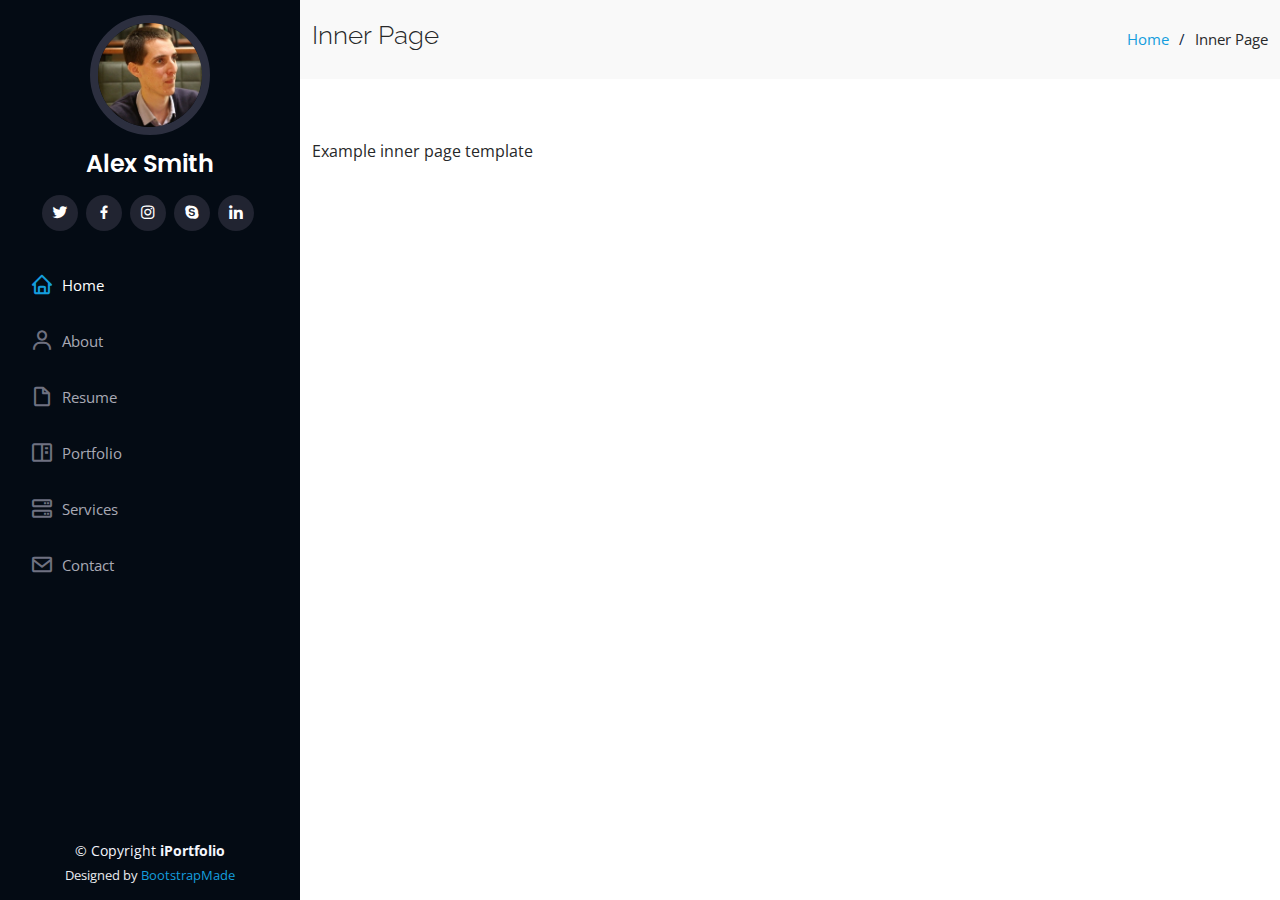
<file: inner-page.html>
<!DOCTYPE html>
<html lang="en">

<head>
  <meta charset="utf-8">
  <meta content="width=device-width, initial-scale=1.0" name="viewport">

  <title>Inner Page - iPortfolio Bootstrap Template</title>
  <meta content="" name="description">
  <meta content="" name="keywords">

  <!-- Favicons -->
  <link href="assets/img/favicon.png" rel="icon">
  <link href="assets/img/apple-touch-icon.png" rel="apple-touch-icon">

  <!-- Google Fonts -->
  <link href="https://fonts.googleapis.com/css?family=Open+Sans:300,300i,400,400i,600,600i,700,700i|Raleway:300,300i,400,400i,500,500i,600,600i,700,700i|Poppins:300,300i,400,400i,500,500i,600,600i,700,700i" rel="stylesheet">

  <!-- Vendor CSS Files -->
  <link href="assets/vendor/aos/aos.css" rel="stylesheet">
  <link href="assets/vendor/bootstrap/css/bootstrap.min.css" rel="stylesheet">
  <link href="assets/vendor/bootstrap-icons/bootstrap-icons.css" rel="stylesheet">
  <link href="assets/vendor/boxicons/css/boxicons.min.css" rel="stylesheet">
  <link href="assets/vendor/glightbox/css/glightbox.min.css" rel="stylesheet">
  <link href="assets/vendor/swiper/swiper-bundle.min.css" rel="stylesheet">

  <!-- Template Main CSS File -->
  <link href="assets/css/style.css" rel="stylesheet">

  <!-- =======================================================
  * Template Name: iPortfolio - v3.5.0
  * Template URL: https://bootstrapmade.com/iportfolio-bootstrap-portfolio-websites-template/
  * Author: BootstrapMade.com
  * License: https://bootstrapmade.com/license/
  ======================================================== -->
</head>

<body>

  <!-- ======= Mobile nav toggle button ======= -->
  <i class="bi bi-list mobile-nav-toggle d-xl-none"></i>

  <!-- ======= Header ======= -->
  <header id="header">
    <div class="d-flex flex-column">

      <div class="profile">
        <img src="assets/img/profile-img.jpg" alt="" class="img-fluid rounded-circle">
        <h1 class="text-light"><a href="index.html">Alex Smith</a></h1>
        <div class="social-links mt-3 text-center">
          <a href="#" class="twitter"><i class="bx bxl-twitter"></i></a>
          <a href="#" class="facebook"><i class="bx bxl-facebook"></i></a>
          <a href="#" class="instagram"><i class="bx bxl-instagram"></i></a>
          <a href="#" class="google-plus"><i class="bx bxl-skype"></i></a>
          <a href="#" class="linkedin"><i class="bx bxl-linkedin"></i></a>
        </div>
      </div>

      <nav id="navbar" class="nav-menu navbar">
        <ul>
          <li><a href="#hero" class="nav-link scrollto active"><i class="bx bx-home"></i> <span>Home</span></a></li>
          <li><a href="#about" class="nav-link scrollto"><i class="bx bx-user"></i> <span>About</span></a></li>
          <li><a href="#resume" class="nav-link scrollto"><i class="bx bx-file-blank"></i> <span>Resume</span></a></li>
          <li><a href="#portfolio" class="nav-link scrollto"><i class="bx bx-book-content"></i> <span>Portfolio</span></a></li>
          <li><a href="#services" class="nav-link scrollto"><i class="bx bx-server"></i> <span>Services</span></a></li>
          <li><a href="#contact" class="nav-link scrollto"><i class="bx bx-envelope"></i> <span>Contact</span></a></li>
        </ul>
      </nav><!-- .nav-menu -->
    </div>
  </header><!-- End Header -->

  <main id="main">

    <!-- ======= Breadcrumbs ======= -->
    <section class="breadcrumbs">
      <div class="container">

        <div class="d-flex justify-content-between align-items-center">
          <h2>Inner Page</h2>
          <ol>
            <li><a href="index.html">Home</a></li>
            <li>Inner Page</li>
          </ol>
        </div>

      </div>
    </section><!-- End Breadcrumbs -->

    <section class="inner-page">
      <div class="container">
        <p>
          Example inner page template
        </p>
      </div>
    </section>

  </main><!-- End #main -->

  <!-- ======= Footer ======= -->
  <footer id="footer">
    <div class="container">
      <div class="copyright">
        &copy; Copyright <strong><span>iPortfolio</span></strong>
      </div>
      <div class="credits">
        <!-- All the links in the footer should remain intact. -->
        <!-- You can delete the links only if you purchased the pro version. -->
        <!-- Licensing information: https://bootstrapmade.com/license/ -->
        <!-- Purchase the pro version with working PHP/AJAX contact form: https://bootstrapmade.com/iportfolio-bootstrap-portfolio-websites-template/ -->
        Designed by <a href="https://bootstrapmade.com/">BootstrapMade</a>
      </div>
    </div>
  </footer><!-- End  Footer -->

  <a href="#" class="back-to-top d-flex align-items-center justify-content-center"><i class="bi bi-arrow-up-short"></i></a>

  <!-- Vendor JS Files -->
  <script src="assets/vendor/aos/aos.js"></script>
  <script src="assets/vendor/bootstrap/js/bootstrap.bundle.min.js"></script>
  <script src="assets/vendor/glightbox/js/glightbox.min.js"></script>
  <script src="assets/vendor/isotope-layout/isotope.pkgd.min.js"></script>
  <script src="assets/vendor/php-email-form/validate.js"></script>
  <script src="assets/vendor/purecounter/purecounter.js"></script>
  <script src="assets/vendor/swiper/swiper-bundle.min.js"></script>
  <script src="assets/vendor/typed.js/typed.min.js"></script>
  <script src="assets/vendor/waypoints/noframework.waypoints.js"></script>

  <!-- Template Main JS File -->
  <script src="assets/js/main.js"></script>

</body>

</html>
</file>
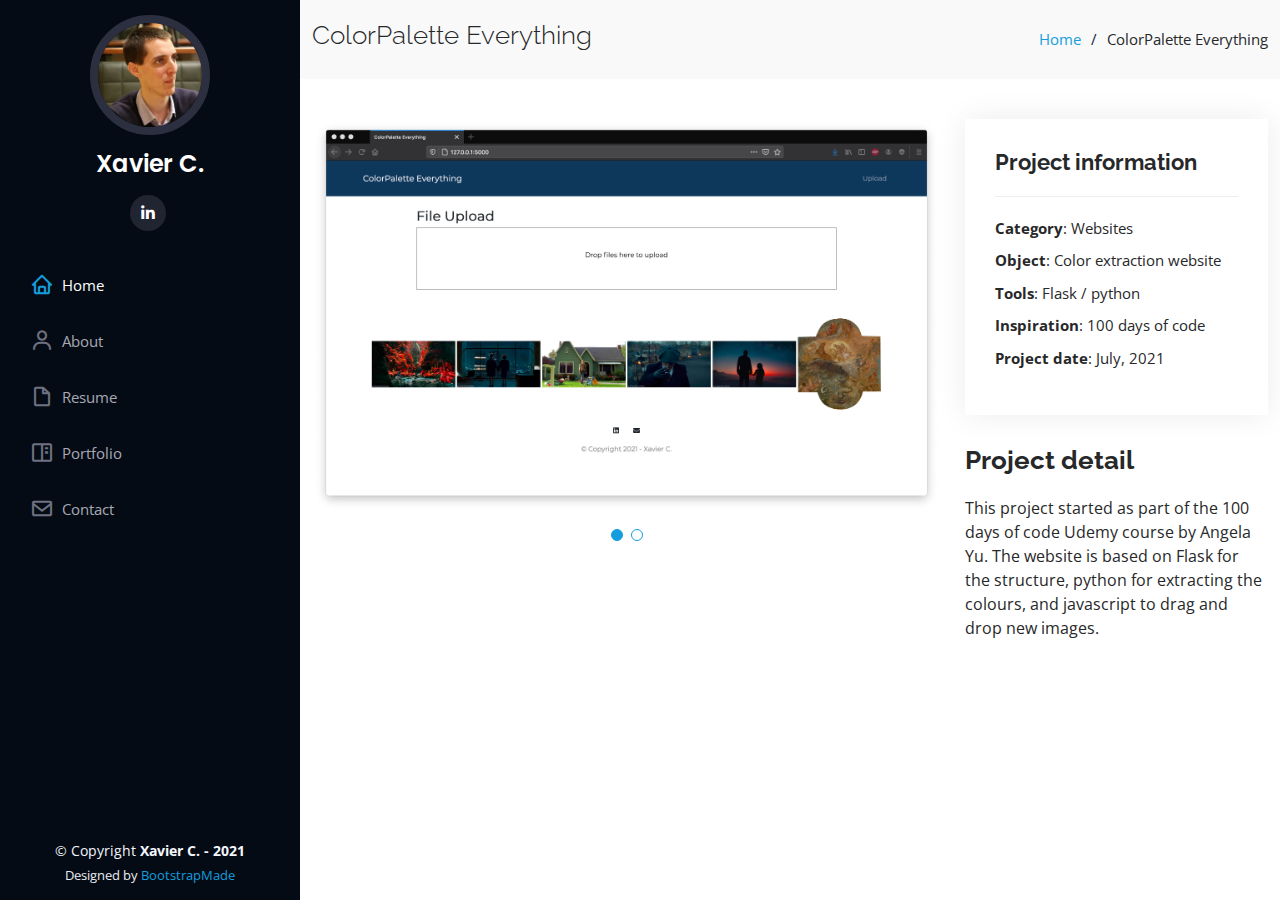
<file: portfolio-colorpalette-everything.html>
<!DOCTYPE html>
<html lang="en">

<head>
  <meta charset="utf-8">
  <meta content="width=device-width, initial-scale=1.0" name="viewport">

  <title>Portfolio</title>
  <meta content="" name="description">
  <meta content="" name="keywords">

  <!-- Favicons -->
  <link href="assets/img/favicon_x.png" rel="icon">
  <link href="assets/img/apple-touch-icon.png" rel="apple-touch-icon">

  <!-- Google Fonts -->
  <link href="https://fonts.googleapis.com/css?family=Open+Sans:300,300i,400,400i,600,600i,700,700i|Raleway:300,300i,400,400i,500,500i,600,600i,700,700i|Poppins:300,300i,400,400i,500,500i,600,600i,700,700i" rel="stylesheet">

  <!-- Vendor CSS Files -->
  <link href="assets/vendor/aos/aos.css" rel="stylesheet">
  <link href="assets/vendor/bootstrap/css/bootstrap.min.css" rel="stylesheet">
  <link href="assets/vendor/bootstrap-icons/bootstrap-icons.css" rel="stylesheet">
  <link href="assets/vendor/boxicons/css/boxicons.min.css" rel="stylesheet">
  <link href="assets/vendor/glightbox/css/glightbox.min.css" rel="stylesheet">
  <link href="assets/vendor/swiper/swiper-bundle.min.css" rel="stylesheet">

  <!-- Template Main CSS File -->
  <link href="assets/css/style.css" rel="stylesheet">

  <!-- =======================================================
  * Template Name: iPortfolio - v3.5.0
  * Template URL: https://bootstrapmade.com/iportfolio-bootstrap-portfolio-websites-template/
  * Author: BootstrapMade.com
  * License: https://bootstrapmade.com/license/
  ======================================================== -->
</head>

<body>

  <!-- ======= Mobile nav toggle button ======= -->
  <i class="bi bi-list mobile-nav-toggle d-xl-none"></i>

  <!-- ======= Header ======= -->
  <header id="header">
    <div class="d-flex flex-column">

      <div class="profile">
        <img src="assets/img/profile-img.jpg" alt="" class="img-fluid rounded-circle">
        <h1 class="text-light"><a href="index.html">Xavier C.</a></h1>
        <div class="social-links mt-3 text-center">
          <!-- <a href="#" class="twitter"><i class="bx bxl-twitter"></i></a> -->
          <!-- <a href="#" class="facebook"><i class="bx bxl-facebook"></i></a> -->
          <!-- <a href="#" class="instagram"><i class="bx bxl-instagram"></i></a> -->
          <!-- <a href="#" class="google-plus"><i class="bx bxl-skype"></i></a> -->
          <!-- <a href="#" class="mail"><i class="bx bxl-mail"></i></a> -->
          <a href="https://www.linkedin.com/in/xavier-coubez/?locale=en_US" class="linkedin"><i class="bx bxl-linkedin"></i></a>
        </div>
      </div>

      <nav id="navbar" class="nav-menu navbar">
        <ul>
          <li><a href="index.html" class="nav-link scrollto active"><i class="bx bx-home"></i> <span>Home</span></a></li>
          <li><a href="index.html#about" class="nav-link scrollto"><i class="bx bx-user"></i> <span>About</span></a></li>
          <li><a href="index.html#resume" class="nav-link scrollto"><i class="bx bx-file-blank"></i> <span>Resume</span></a></li>
          <li><a href="index.html#portfolio" class="nav-link scrollto"><i class="bx bx-book-content"></i> <span>Portfolio</span></a></li>
          <!-- <li><a href="#services" class="nav-link scrollto"><i class="bx bx-server"></i> <span>Services</span></a></li> -->
          <li><a href="index.html#contact" class="nav-link scrollto"><i class="bx bx-envelope"></i> <span>Contact</span></a></li>
        </ul>
      </nav><!-- .nav-menu -->
    </div>
  </header><!-- End Header -->

  <main id="main">

    <!-- ======= Breadcrumbs ======= -->
    <section id="breadcrumbs" class="breadcrumbs">
      <div class="container">

        <div class="d-flex justify-content-between align-items-center">
          <h2>ColorPalette Everything</h2>
          <ol>
            <li><a href="index.html">Home</a></li>
            <li>ColorPalette Everything</li>
          </ol>
        </div>

      </div>
    </section><!-- End Breadcrumbs -->

    <!-- ======= Portfolio Details Section ======= -->
    <section id="portfolio-details" class="portfolio-details">
      <div class="container">

        <div class="row gy-4">

          <div class="col-lg-8">
            <div class="portfolio-details-slider swiper">
              <div class="swiper-wrapper align-items-center">

                <div class="swiper-slide">
                  <img src="assets/img/portfolio/portfolio-colorpalette-everything-1.png" alt="">
                </div>

                <div class="swiper-slide">
                  <img src="assets/img/portfolio/portfolio-colorpalette-everything-2.png" alt="">
                </div>

              </div>
              <div class="swiper-pagination"></div>
            </div>
          </div>

          <div class="col-lg-4">
            <div class="portfolio-info">
              <h3>Project information</h3>
              <ul>
                <li><strong>Category</strong>: Websites </li>
                <li><strong>Object</strong>: Color extraction website</li>
                <li><strong>Tools</strong>: Flask / python</li>
                <li><strong>Inspiration</strong>: 100 days of code</li>
                <li><strong>Project date</strong>: July, 2021</li>
                <!-- <li><strong>Project URL</strong>: <a href="#">www.example.com</a></li> -->
              </ul>
            </div>
            <div class="portfolio-description">
              <h2>Project detail</h2>
              <p>
                This project started as part of the 100 days of code Udemy course by Angela Yu. The website is based on Flask for the structure, python for extracting the colours, and javascript to drag and drop new images.
              </p>
            </div>
          </div>

        </div>

      </div>
    </section><!-- End Portfolio Details Section -->

  </main><!-- End #main -->

  <!-- ======= Footer ======= -->
  <footer id="footer">
    <div class="container">
      <div class="copyright">
        &copy; Copyright <strong><span>Xavier C. - 2021</span></strong>
      </div>
      <div class="credits">
        <!-- All the links in the footer should remain intact. -->
        <!-- You can delete the links only if you purchased the pro version. -->
        <!-- Licensing information: https://bootstrapmade.com/license/ -->
        <!-- Purchase the pro version with working PHP/AJAX contact form: https://bootstrapmade.com/iportfolio-bootstrap-portfolio-websites-template/ -->
        Designed by <a href="https://bootstrapmade.com/">BootstrapMade</a>
      </div>
    </div>
  </footer><!-- End  Footer -->

  <a href="#" class="back-to-top d-flex align-items-center justify-content-center"><i class="bi bi-arrow-up-short"></i></a>

  <!-- Vendor JS Files -->
  <script src="assets/vendor/aos/aos.js"></script>
  <script src="assets/vendor/bootstrap/js/bootstrap.bundle.min.js"></script>
  <script src="assets/vendor/glightbox/js/glightbox.min.js"></script>
  <script src="assets/vendor/isotope-layout/isotope.pkgd.min.js"></script>
  <script src="assets/vendor/php-email-form/validate.js"></script>
  <script src="assets/vendor/purecounter/purecounter.js"></script>
  <script src="assets/vendor/swiper/swiper-bundle.min.js"></script>
  <script src="assets/vendor/typed.js/typed.min.js"></script>
  <script src="assets/vendor/waypoints/noframework.waypoints.js"></script>

  <!-- Template Main JS File -->
  <script src="assets/js/main.js"></script>

</body>

</html>
</file>
<file: assets/css/style.css>
/**
* Template Name: iPortfolio - v3.5.0
* Template URL: https://bootstrapmade.com/iportfolio-bootstrap-portfolio-websites-template/
* Author: BootstrapMade.com
* License: https://bootstrapmade.com/license/
*/

/*--------------------------------------------------------------
# General
--------------------------------------------------------------*/
body {
  font-family: "Open Sans", sans-serif;
  color: #272829;
}

a {
  color: #149ddd;
  text-decoration: none;
}

a:hover {
  color: #37b3ed;
  text-decoration: none;
}

h1, h2, h3, h4, h5, h6 {
  font-family: "Raleway", sans-serif;
}

/*--------------------------------------------------------------
# Back to top button
--------------------------------------------------------------*/
.back-to-top {
  position: fixed;
  visibility: hidden;
  opacity: 0;
  right: 15px;
  bottom: 15px;
  z-index: 996;
  background: #149ddd;
  width: 40px;
  height: 40px;
  border-radius: 50px;
  transition: all 0.4s;
}
.back-to-top i {
  font-size: 28px;
  color: #fff;
  line-height: 0;
}
.back-to-top:hover {
  background: #2eafec;
  color: #fff;
}
.back-to-top.active {
  visibility: visible;
  opacity: 1;
}

/*--------------------------------------------------------------
# Header
--------------------------------------------------------------*/
#header {
  position: fixed;
  top: 0;
  left: 0;
  bottom: 0;
  width: 300px;
  transition: all ease-in-out 0.5s;
  z-index: 9997;
  transition: all 0.5s;
  padding: 0 15px;
  background: #040b14;
  overflow-y: auto;
}
#header .profile img {
  margin: 15px auto;
  display: block;
  width: 120px;
  border: 8px solid #2c2f3f;
}
#header .profile h1 {
  font-size: 24px;
  margin: 0;
  padding: 0;
  font-weight: 600;
  -moz-text-align-last: center;
  text-align-last: center;
  font-family: "Poppins", sans-serif;
}
#header .profile h1 a, #header .profile h1 a:hover {
  color: #fff;
  text-decoration: none;
}
#header .profile .social-links a {
  font-size: 18px;
  display: inline-block;
  background: #212431;
  color: #fff;
  line-height: 1;
  padding: 8px 0;
  margin-right: 4px;
  border-radius: 50%;
  text-align: center;
  width: 36px;
  height: 36px;
  transition: 0.3s;
}
#header .profile .social-links a:hover {
  background: #149ddd;
  color: #fff;
  text-decoration: none;
}

#main {
  margin-left: 300px;
}

@media (max-width: 1199px) {
  #header {
    left: -300px;
  }

  #main {
    margin-left: 0;
  }
}
/*--------------------------------------------------------------
# Navigation Menu
--------------------------------------------------------------*/
/* Desktop Navigation */
.nav-menu {
  padding: 30px 0 0 0;
}
.nav-menu * {
  margin: 0;
  padding: 0;
  list-style: none;
}
.nav-menu > ul > li {
  position: relative;
  white-space: nowrap;
}
.nav-menu a, .nav-menu a:focus {
  display: flex;
  align-items: center;
  color: #a8a9b4;
  padding: 12px 15px;
  margin-bottom: 8px;
  transition: 0.3s;
  font-size: 15px;
}
.nav-menu a i, .nav-menu a:focus i {
  font-size: 24px;
  padding-right: 8px;
  color: #6f7180;
}
.nav-menu a:hover, .nav-menu .active, .nav-menu .active:focus, .nav-menu li:hover > a {
  text-decoration: none;
  color: #fff;
}
.nav-menu a:hover i, .nav-menu .active i, .nav-menu .active:focus i, .nav-menu li:hover > a i {
  color: #149ddd;
}

/* Mobile Navigation */
.mobile-nav-toggle {
  position: fixed;
  right: 15px;
  top: 15px;
  z-index: 9998;
  border: 0;
  font-size: 24px;
  transition: all 0.4s;
  outline: none !important;
  background-color: #149ddd;
  color: #fff;
  width: 40px;
  height: 40px;
  display: inline-flex;
  align-items: center;
  justify-content: center;
  line-height: 0;
  border-radius: 50px;
  cursor: pointer;
}

.mobile-nav-active {
  overflow: hidden;
}
.mobile-nav-active #header {
  left: 0;
}

/*--------------------------------------------------------------
# Hero Section
--------------------------------------------------------------*/
#hero {
  width: 100%;
  height: 100vh;
  background: url("../img/hero-bg.jpg") top center;
  background-size: cover;
}
#hero:before {
  content: "";
  background: rgba(5, 13, 24, 0.3);
  position: absolute;
  bottom: 0;
  top: 0;
  left: 0;
  right: 0;
  z-index: 1;
}
#hero .hero-container {
  position: relative;
  z-index: 2;
  min-width: 300px;
}
#hero h1 {
  margin: 0 0 10px 0;
  font-size: 64px;
  font-weight: 700;
  line-height: 56px;
  color: #fff;
}
#hero p {
  color: #fff;
  margin-bottom: 50px;
  font-size: 26px;
  font-family: "Poppins", sans-serif;
}
#hero p span {
  color: #fff;
  padding-bottom: 4px;
  letter-spacing: 1px;
  border-bottom: 3px solid #149ddd;
}
@media (min-width: 1024px) {
  #hero {
    background-attachment: fixed;
  }
}
@media (max-width: 768px) {
  #hero h1 {
    font-size: 28px;
    line-height: 36px;
  }
  #hero h2 {
    font-size: 18px;
    line-height: 24px;
    margin-bottom: 30px;
  }
}

/*--------------------------------------------------------------
# Sections General
--------------------------------------------------------------*/
section {
  padding: 60px 0;
  overflow: hidden;
}

.section-bg {
  background: #f5f8fd;
}

.section-title {
  padding-bottom: 30px;
}
.section-title h2 {
  font-size: 32px;
  font-weight: bold;
  margin-bottom: 20px;
  padding-bottom: 20px;
  position: relative;
  color: #173b6c;
}
.section-title h2::after {
  content: "";
  position: absolute;
  display: block;
  width: 50px;
  height: 3px;
  background: #149ddd;
  bottom: 0;
  left: 0;
}
.section-title p {
  margin-bottom: 0;
}

/*--------------------------------------------------------------
# About
--------------------------------------------------------------*/
.about .content h3 {
  font-weight: 700;
  font-size: 26px;
  color: #173b6c;
}
.about .content ul {
  list-style: none;
  padding: 0;
}
.about .content ul li {
  margin-bottom: 20px;
  display: flex;
  align-items: center;
}
.about .content ul strong {
  margin-right: 10px;
}
.about .content ul i {
  font-size: 16px;
  margin-right: 5px;
  color: #149ddd;
  line-height: 0;
}
.about .content p:last-child {
  margin-bottom: 0;
}

/*--------------------------------------------------------------
# Facts
--------------------------------------------------------------*/
.facts {
  padding-bottom: 30px;
}
.facts .count-box {
  padding: 30px;
  width: 100%;
}
.facts .count-box i {
  display: block;
  font-size: 44px;
  color: #149ddd;
  float: left;
  line-height: 0;
}
.facts .count-box span {
  font-size: 48px;
  line-height: 40px;
  display: block;
  font-weight: 700;
  color: #050d18;
  margin-left: 60px;
}
.facts .count-box p {
  padding: 15px 0 0 0;
  margin: 0 0 0 60px;
  font-family: "Raleway", sans-serif;
  font-size: 14px;
  color: #122f57;
}
.facts .count-box a {
  font-weight: 600;
  display: block;
  margin-top: 20px;
  color: #122f57;
  font-size: 15px;
  font-family: "Poppins", sans-serif;
  transition: ease-in-out 0.3s;
}
.facts .count-box a:hover {
  color: #1f5297;
}

/*--------------------------------------------------------------
# Skills
--------------------------------------------------------------*/
.skills .progress {
  height: 60px;
  display: block;
  background: none;
  border-radius: 0;
}
.skills .progress .skill {
  padding: 0;
  margin: 0 0 6px 0;
  text-transform: uppercase;
  display: block;
  font-weight: 600;
  font-family: "Poppins", sans-serif;
  color: #050d18;
}
.skills .progress .skill .val {
  float: right;
  font-style: normal;
}
.skills .progress-bar-wrap {
  background: #dce8f8;
  height: 10px;
}
.skills .progress-bar {
  width: 1px;
  height: 10px;
  transition: 0.9s;
  background-color: #149ddd;
}

/*--------------------------------------------------------------
# Resume
--------------------------------------------------------------*/
.resume .resume-title {
  font-size: 26px;
  font-weight: 700;
  margin-top: 20px;
  margin-bottom: 20px;
  color: #050d18;
}
.resume .resume-item {
  padding: 0 0 20px 20px;
  margin-top: -2px;
  border-left: 2px solid #1f5297;
  position: relative;
}
.resume .resume-item h4 {
  line-height: 18px;
  font-size: 18px;
  font-weight: 600;
  text-transform: uppercase;
  font-family: "Poppins", sans-serif;
  color: #050d18;
  margin-bottom: 10px;
}
.resume .resume-item h5 {
  font-size: 16px;
  background: #e4edf9;
  padding: 5px 15px;
  display: inline-block;
  font-weight: 600;
  margin-bottom: 10px;
}
.resume .resume-item ul {
  padding-left: 20px;
}
.resume .resume-item ul li {
  padding-bottom: 10px;
}
.resume .resume-item:last-child {
  padding-bottom: 0;
}
.resume .resume-item::before {
  content: "";
  position: absolute;
  width: 16px;
  height: 16px;
  border-radius: 50px;
  left: -9px;
  top: 0;
  background: #fff;
  border: 2px solid #1f5297;
}

/*--------------------------------------------------------------
# Tools
--------------------------------------------------------------*/
.tools .progress {
  height: 60px;
  display: block;
  background: none;
  border-radius: 0;
}
.tools .progress .tool {
  padding: 0;
  margin: 0 0 6px 0;
  text-transform: uppercase;
  display: block;
  font-weight: 600;
  font-family: "Poppins", sans-serif;
  color: #050d18;
}
.tools .progress .tool .val {
  float: right;
  font-style: normal;
}
.tools .progress-bar-wrap {
  background: #dce8f8;
  height: 10px;
}
.tools .progress-bar {
  width: 1px;
  height: 10px;
  transition: 0.9s;
  background-color: #149ddd;
}

/*--------------------------------------------------------------
# Portfolio
--------------------------------------------------------------*/
.portfolio {
  background: #fff;
}

.portfolio .portfolio-item {
  margin-bottom: 30px;
}
.portfolio #portfolio-flters {
  padding: 0;
  margin: 0 auto 35px auto;
  list-style: none;
  text-align: center;
  background: #fff;
  border-radius: 50px;
  padding: 2px 15px;
}
.portfolio #portfolio-flters li {
  cursor: pointer;
  display: inline-block;
  padding: 10px 15px 8px 15px;
  font-size: 14px;
  font-weight: 600;
  line-height: 1;
  text-transform: uppercase;
  color: #272829;
  margin-bottom: 5px;
  transition: all 0.3s ease-in-out;
}
.portfolio #portfolio-flters li:hover, .portfolio #portfolio-flters li.filter-active {
  color: #149ddd;
}
.portfolio #portfolio-flters li:last-child {
  margin-right: 0;
}
.portfolio .portfolio-wrap {
  transition: 0.3s;
  position: relative;
  overflow: hidden;
  z-index: 1;
}
.portfolio .portfolio-wrap::before {
  content: "";
  background: rgba(255, 255, 255, 0.5);
  position: absolute;
  left: 0;
  right: 0;
  top: 0;
  bottom: 0;
  transition: all ease-in-out 0.3s;
  z-index: 2;
  opacity: 0;
}
.portfolio .portfolio-wrap .portfolio-links {
  opacity: 1;
  left: 0;
  right: 0;
  bottom: -60px;
  z-index: 3;
  position: absolute;
  transition: all ease-in-out 0.3s;
  display: flex;
  justify-content: center;
}
.portfolio .portfolio-wrap .portfolio-links a {
  color: #fff;
  font-size: 28px;
  text-align: center;
  background: rgba(20, 157, 221, 0.75);
  transition: 0.3s;
  width: 50%;
}
.portfolio .portfolio-wrap .portfolio-links a:hover {
  background: rgba(20, 157, 221, 0.95);
}
.portfolio .portfolio-wrap .portfolio-links a + a {
  border-left: 1px solid #37b3ed;
}
.portfolio .portfolio-wrap:hover::before {
  top: 0;
  left: 0;
  right: 0;
  bottom: 0;
  opacity: 1;
}
.portfolio .portfolio-wrap:hover .portfolio-links {
  opacity: 1;
  bottom: 0;
}

/*--------------------------------------------------------------
# Portfolio Details
--------------------------------------------------------------*/
.portfolio-details {
  padding-top: 40px;
}
.portfolio-details .portfolio-details-slider img {
  width: 100%;
}
.portfolio-details .portfolio-details-slider .swiper-pagination {
  margin-top: 20px;
  position: relative;
}
.portfolio-details .portfolio-details-slider .swiper-pagination .swiper-pagination-bullet {
  width: 12px;
  height: 12px;
  background-color: #fff;
  opacity: 1;
  border: 1px solid #149ddd;
}
.portfolio-details .portfolio-details-slider .swiper-pagination .swiper-pagination-bullet-active {
  background-color: #149ddd;
}
.portfolio-details .portfolio-info {
  padding: 30px;
  box-shadow: 0px 0 30px rgba(5, 13, 24, 0.08);
}
.portfolio-details .portfolio-info h3 {
  font-size: 22px;
  font-weight: 700;
  margin-bottom: 20px;
  padding-bottom: 20px;
  border-bottom: 1px solid #eee;
}
.portfolio-details .portfolio-info ul {
  list-style: none;
  padding: 0;
  font-size: 15px;
}
.portfolio-details .portfolio-info ul li + li {
  margin-top: 10px;
}
.portfolio-details .portfolio-description {
  padding-top: 30px;
}
.portfolio-details .portfolio-description h2 {
  font-size: 26px;
  font-weight: 700;
  margin-bottom: 20px;
}
.portfolio-details .portfolio-description p {
  padding: 0;
}

/*--------------------------------------------------------------
# Services
--------------------------------------------------------------*/
.services .icon-box {
  margin-bottom: 20px;
}
.services .icon {
  float: left;
  display: flex;
  align-items: center;
  justify-content: center;
  width: 54px;
  height: 54px;
  background: #149ddd;
  border-radius: 50%;
  transition: 0.5s;
  border: 1px solid #149ddd;
}
.services .icon i {
  color: #fff;
  font-size: 24px;
  line-height: 0;
}
.services .icon-box:hover .icon {
  background: #fff;
}
.services .icon-box:hover .icon i {
  color: #149ddd;
}
.services .title {
  margin-left: 80px;
  font-weight: 700;
  margin-bottom: 15px;
  font-size: 18px;
}
.services .title a {
  color: #343a40;
}
.services .title a:hover {
  color: #149ddd;
}
.services .description {
  margin-left: 80px;
  line-height: 24px;
  font-size: 14px;
}

/*--------------------------------------------------------------
# Testimonials
--------------------------------------------------------------*/
.testimonials .testimonials-carousel, .testimonials .testimonials-slider {
  overflow: hidden;
}
.testimonials .testimonial-item {
  box-sizing: content-box;
  text-align: center;
  min-height: 320px;
}
.testimonials .testimonial-item .testimonial-img {
  width: 90px;
  border-radius: 50%;
  margin: 0 auto;
}
.testimonials .testimonial-item h3 {
  font-size: 18px;
  font-weight: bold;
  margin: 10px 0 5px 0;
  color: #111;
}
.testimonials .testimonial-item h4 {
  font-size: 14px;
  color: #999;
  margin: 0;
}
.testimonials .testimonial-item .quote-icon-left, .testimonials .testimonial-item .quote-icon-right {
  color: #c3e8fa;
  font-size: 26px;
}
.testimonials .testimonial-item .quote-icon-left {
  display: inline-block;
  left: -5px;
  position: relative;
}
.testimonials .testimonial-item .quote-icon-right {
  display: inline-block;
  right: -5px;
  position: relative;
  top: 10px;
}
.testimonials .testimonial-item p {
  font-style: italic;
  margin: 0 15px 15px 15px;
  padding: 20px;
  background: #fff;
  position: relative;
  margin-bottom: 35px;
  border-radius: 6px;
  box-shadow: 0px 2px 15px rgba(0, 0, 0, 0.1);
}
.testimonials .testimonial-item p::after {
  content: "";
  width: 0;
  height: 0;
  border-top: 20px solid #fff;
  border-right: 20px solid transparent;
  border-left: 20px solid transparent;
  position: absolute;
  bottom: -20px;
  left: calc(50% - 20px);
}
.testimonials .swiper-pagination {
  margin-top: 20px;
  position: relative;
}
.testimonials .swiper-pagination .swiper-pagination-bullet {
  width: 12px;
  height: 12px;
  background-color: #fff;
  opacity: 1;
  border: 1px solid #149ddd;
}
.testimonials .swiper-pagination .swiper-pagination-bullet-active {
  background-color: #149ddd;
}

/*--------------------------------------------------------------
# Contact
--------------------------------------------------------------*/
.contact {
  background:  #f5f8fd;
  padding-bottom: 130px;
}
.contact .info {
  padding: 30px;
  background: #fff;
  width: 100%;
  box-shadow: 0 0 24px 0 rgba(0, 0, 0, 0.12);
}
.contact .info i {
  font-size: 20px;
  color: #149ddd;
  float: left;
  width: 44px;
  height: 44px;
  background: #dff3fc;
  display: flex;
  justify-content: center;
  align-items: center;
  border-radius: 50px;
  transition: all 0.3s ease-in-out;
}
.contact .info h4 {
  padding: 0 0 0 60px;
  font-size: 22px;
  font-weight: 600;
  margin-bottom: 5px;
  color: #050d18;
}
.contact .info p {
  padding: 0 0 10px 60px;
  margin-bottom: 20px;
  font-size: 14px;
  color: #173b6c;
}
.contact .info .email p {
  padding-top: 5px;
}
.contact .info .social-links {
  padding-left: 60px;
}
.contact .info .social-links a {
  font-size: 18px;
  display: inline-block;
  background: #333;
  color: #fff;
  line-height: 1;
  padding: 8px 0;
  border-radius: 50%;
  text-align: center;
  width: 36px;
  height: 36px;
  transition: 0.3s;
  margin-right: 10px;
}
.contact .info .social-links a:hover {
  background: #149ddd;
  color: #fff;
}
.contact .info .email:hover i, .contact .info .address:hover i, .contact .info .phone:hover i {
  background: #149ddd;
  color: #fff;
}
.contact .php-email-form {
  width: 100%;
  padding: 30px;
  background: #fff;
  box-shadow: 0 0 24px 0 rgba(0, 0, 0, 0.12);
}
.contact .php-email-form .form-group {
  padding-bottom: 8px;
}
.contact .php-email-form .validate {
  display: none;
  color: red;
  margin: 0 0 15px 0;
  font-weight: 400;
  font-size: 13px;
}
.contact .php-email-form .error-message {
  display: none;
  color: #fff;
  background: #ed3c0d;
  text-align: left;
  padding: 15px;
  font-weight: 600;
}
.contact .php-email-form .error-message br + br {
  margin-top: 25px;
}
.contact .php-email-form .sent-message {
  display: none;
  color: #fff;
  background: #18d26e;
  text-align: center;
  padding: 15px;
  font-weight: 600;
}
.contact .php-email-form .loading {
  display: none;
  background: #fff;
  text-align: center;
  padding: 15px;
}
.contact .php-email-form .loading:before {
  content: "";
  display: inline-block;
  border-radius: 50%;
  width: 24px;
  height: 24px;
  margin: 0 10px -6px 0;
  border: 3px solid #18d26e;
  border-top-color: #eee;
  -webkit-animation: animate-loading 1s linear infinite;
  animation: animate-loading 1s linear infinite;
}
.contact .php-email-form .form-group {
  margin-bottom: 15px;
}
.contact .php-email-form label {
  padding-bottom: 8px;
}
.contact .php-email-form input, .contact .php-email-form textarea {
  border-radius: 0;
  box-shadow: none;
  font-size: 14px;
}
.contact .php-email-form input {
  height: 44px;
}
.contact .php-email-form textarea {
  padding: 10px 15px;
}
.contact .php-email-form button[type=submit] {
  background: #149ddd;
  border: 0;
  padding: 10px 24px;
  color: #fff;
  transition: 0.4s;
  border-radius: 4px;
}
.contact .php-email-form button[type=submit]:hover {
  background: #37b3ed;
}
@-webkit-keyframes animate-loading {
  0% {
    transform: rotate(0deg);
  }
  100% {
    transform: rotate(360deg);
  }
}
@keyframes animate-loading {
  0% {
    transform: rotate(0deg);
  }
  100% {
    transform: rotate(360deg);
  }
}

/*--------------------------------------------------------------
# Breadcrumbs
--------------------------------------------------------------*/
.breadcrumbs {
  padding: 20px 0;
  background: #f9f9f9;
}
.breadcrumbs h2 {
  font-size: 26px;
  font-weight: 300;
}
.breadcrumbs ol {
  display: flex;
  flex-wrap: wrap;
  list-style: none;
  padding: 0;
  margin: 0;
  font-size: 15px;
}
.breadcrumbs ol li + li {
  padding-left: 10px;
}
.breadcrumbs ol li + li::before {
  display: inline-block;
  padding-right: 10px;
  color: #0e2442;
  content: "/";
}
@media (max-width: 768px) {
  .breadcrumbs .d-flex {
    display: block !important;
  }
  .breadcrumbs ol {
    display: block;
  }
  .breadcrumbs ol li {
    display: inline-block;
  }
}

/*--------------------------------------------------------------
# Footer
--------------------------------------------------------------*/
#footer {
  padding: 15px;
  color: #f4f6fd;
  font-size: 14px;
  position: fixed;
  left: 0;
  bottom: 0;
  width: 300px;
  z-index: 9999;
  background: #040b14;
}
#footer .copyright {
  text-align: center;
}
#footer .credits {
  padding-top: 5px;
  text-align: center;
  font-size: 13px;
  color: #eaebf0;
}
@media (max-width: 1199px) {
  #footer {
    position: static;
    width: auto;
    padding-right: 20px 15px;
  }
}
</file>
